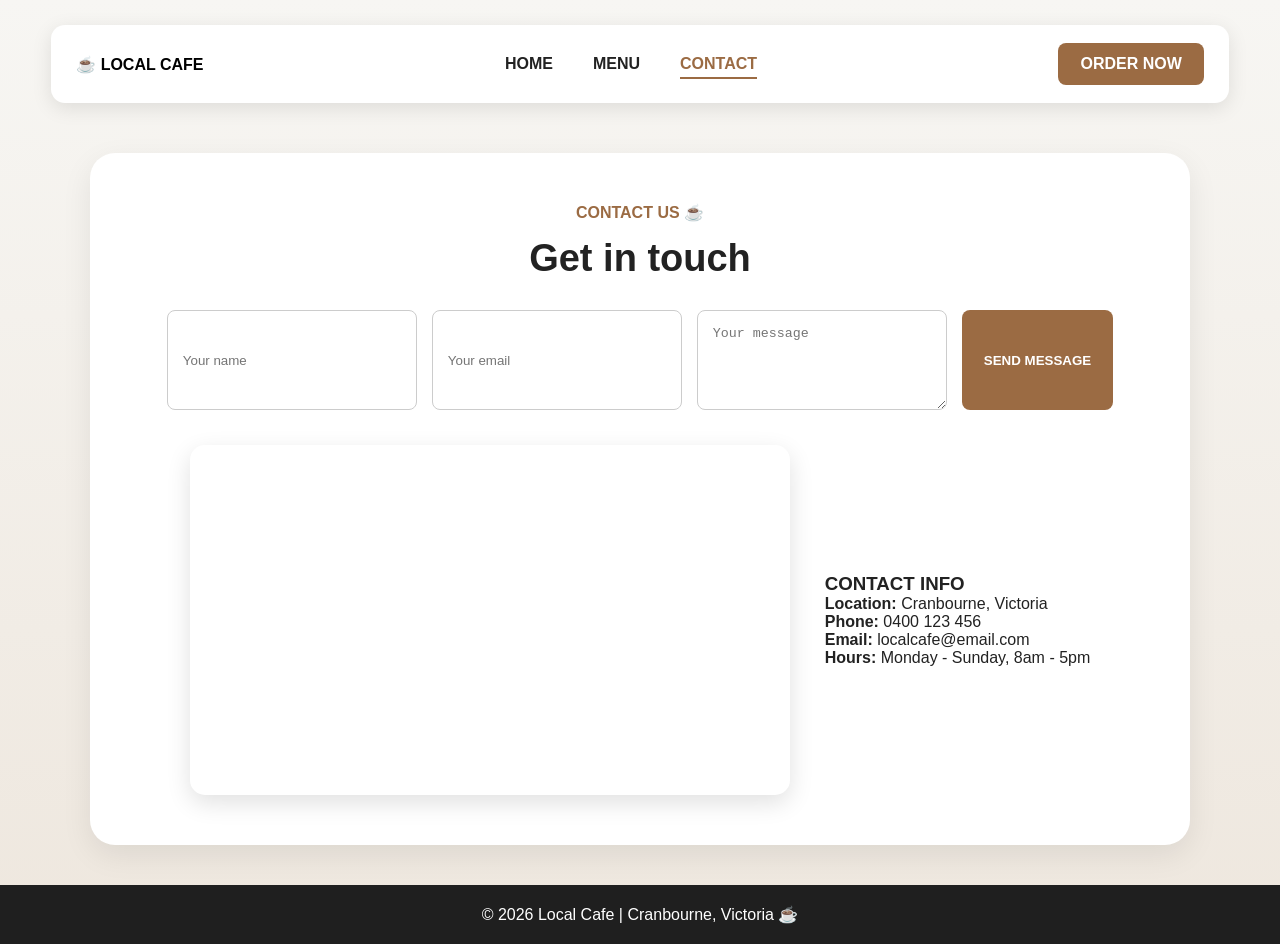
<file: contact.html>
<!doctype html>
<html>
  <head>
    <!-- Google tag (gtag.js) -->
    <script
      async
      src="https://www.googletagmanager.com/gtag/js?id=G-V0QZWHP887"
    ></script>
    <script>
      window.dataLayer = window.dataLayer || [];
      function gtag() {
        dataLayer.push(arguments);
      }
      gtag("js", new Date());

      gtag("config", "G-V0QZWHP887");
    </script>

    <title>Contact - Local Cafe</title>
    <link rel="stylesheet" href="style.css" />
  </head>

  <body>
    <header class="header">
      <a href="index.html" class="logo">☕ LOCAL CAFE</a>

      <nav>
        <ul>
          <li><a href="index.html">HOME</a></li>
          <li><a href="menu.html">MENU</a></li>
          <li><a class="active" href="contact.html">CONTACT</a></li>
        </ul>
      </nav>

      <a class="order-btn" href="order.html">ORDER NOW</a>
    </header>

    <section class="page">
      <p class="tag">CONTACT US ☕</p>
      <h1>Get in touch</h1>

      <form class="form">
        <input type="text" placeholder="Your name" />
        <input type="email" placeholder="Your email" />
        <textarea placeholder="Your message"></textarea>
        <button type="submit">SEND MESSAGE</button>
      </form>

      <div class="contact-info">
        <iframe
          src="https://www.google.com/maps?q=Cranbourne%20Victoria&output=embed"
          width="600"
          height="350"
          style="border: 0; border-radius: 15px"
          allowfullscreen=""
          loading="lazy"
        >
        </iframe>

        <div style="text-align: left">
          <h3>CONTACT INFO</h3>
          <p><b>Location:</b> Cranbourne, Victoria</p>
          <p><b>Phone:</b> 0400 123 456</p>
          <p><b>Email:</b> localcafe@email.com</p>
          <p><b>Hours:</b> Monday - Sunday, 8am - 5pm</p>
        </div>
      </div>
    </section>

    <footer class="footer">
      <p>© 2026 Local Cafe | Cranbourne, Victoria ☕</p>
    </footer>
  </body>
</html>
</file>
<file: style.css>
* {
    margin: 0;
    padding: 0;
    box-sizing: border-box;
}

body {
    font-family: Arial, sans-serif;
    background: linear-gradient(to bottom, #f7f6f3, #eee7de);
    color: #222;
    min-height: 100vh;
    display: flex;
    flex-direction: column;
}

/* HEADER */
.header {
    width: 92%;
    margin: 25px auto;
    padding: 18px 25px;
    background: white;
    border-radius: 14px;
    box-shadow: 0 5px 20px rgba(0,0,0,0.1);
    display: flex;
    justify-content: space-between;
    align-items: center;
}

.logo {
    text-decoration: none;
    color: black;
    font-weight: bold;
}

nav ul {
    list-style: none;
    display: flex;
    gap: 40px;
}

nav a {
    text-decoration: none;
    color: #222;
    font-weight: bold;
}

nav a:hover,
nav a.active {
    color: #9b6b43;
    border-bottom: 2px solid #9b6b43;
    padding-bottom: 5px;
}

.order-btn,
.menu-btn,
button {
    background-color: #9b6b43;
    color: white;
    border: none;
    text-decoration: none;
    padding: 12px 22px;
    border-radius: 8px;
    font-weight: bold;
    cursor: pointer;
}

/* HOME PAGE */
.hero {
    width: 90%;
    max-width: 1300px;
    margin: 25px auto 40px;
    padding: 50px;
    background: white;
    border-radius: 25px;
    box-shadow: 0 10px 30px rgba(0,0,0,0.08);
    display: flex;
    justify-content: space-between;
    align-items: center;
    gap: 50px;
    flex: 1;
}

.left {
    max-width: 520px;
}

.tag {
    color: #9b6b43;
    font-weight: bold;
    margin-bottom: 15px;
}

h1 {
    font-size: 38px;
    margin-bottom: 15px;
}

.line {
    width: 80px;
    height: 4px;
    background-color: #9b6b43;
    margin: 20px 0;
}

.desc {
    color: #555;
    line-height: 1.6;
    margin-bottom: 18px;
}

.right img {
    width: 430px;
    max-width: 100%;
    border-radius: 20px;
    box-shadow: 0 8px 25px rgba(0,0,0,0.12);
}

/* MENU PAGE */
.menu-page {
    width: 90%;
    max-width: 1200px;
    margin: 25px auto 40px;
    padding: 50px;
    background: white;
    border-radius: 25px;
    text-align: center;
    box-shadow: 0 10px 30px rgba(0,0,0,0.08);
    flex: 1;
}

.menu-page h1 {
    font-size: 42px;
    margin-bottom: 15px;
}

.menu-subtitle {
    color: #555;
    font-size: 18px;
    margin-bottom: 35px;
}

.menu-cards {
    display: flex;
    justify-content: center;
    gap: 30px;
    flex-wrap: wrap;
}

.menu-card {
    width: 310px;
    background: #fff;
    border-radius: 15px;
    overflow: hidden;
    text-align: left;
    box-shadow: 0 8px 25px rgba(0,0,0,0.1);
}

.menu-card img {
    width: 100%;
    height: 220px;
    object-fit: cover;
}

.menu-content {
    padding: 24px;
}

.menu-content h2 {
    margin-bottom: 10px;
}

.menu-content p {
    color: #555;
    line-height: 1.5;
    margin-bottom: 20px;
}

.menu-item {
    display: flex;
    justify-content: space-between;
    border-bottom: 1px solid #ddd;
    padding: 12px 0;
}

/* CONTACT PAGE */
.page {
    width: 90%;
    max-width: 1100px;
    margin: 25px auto 40px;
    padding: 50px;
    background: white;
    border-radius: 25px;
    text-align: center;
    box-shadow: 0 10px 30px rgba(0,0,0,0.08);
    flex: 1;
}

.form {
    display: flex;
    justify-content: center;
    gap: 15px;
    flex-wrap: wrap;
    margin: 30px 0;
}

input,
textarea {
    width: 250px;
    padding: 15px;
    border: 1px solid #ccc;
    border-radius: 8px;
}

textarea {
    height: 100px;
}

.contact-info {
    display: flex;
    justify-content: center; 
    align-items: center;
    gap: 35px;
    flex-wrap: wrap;
    margin-top: 35px;
}

.contact-info img {
    width: 160px;
    border-radius: 15px;
}

iframe {
    max-width: 100%;
    border-radius: 20px;
    box-shadow: 0 8px 25px rgba(0,0,0,0.12);
}

/* FOOTER */
.footer {
    background-color: #1f1f1f;
    color: white;
    text-align: center;
    padding: 20px;
    margin-top: auto;
}

/* PHONE */
@media (max-width: 768px) {
    .header,
    .hero {
        flex-direction: column;
        text-align: center;
    }

    nav ul {
        gap: 20px;
        flex-wrap: wrap;
        justify-content: center;
    }

    .hero,
    .menu-page,
    .page {
        padding: 30px;
    }

    h1,
    .menu-page h1 {
        font-size: 32px;
    }

    .menu-card {
        width: 100%;
    }
}
</file>
